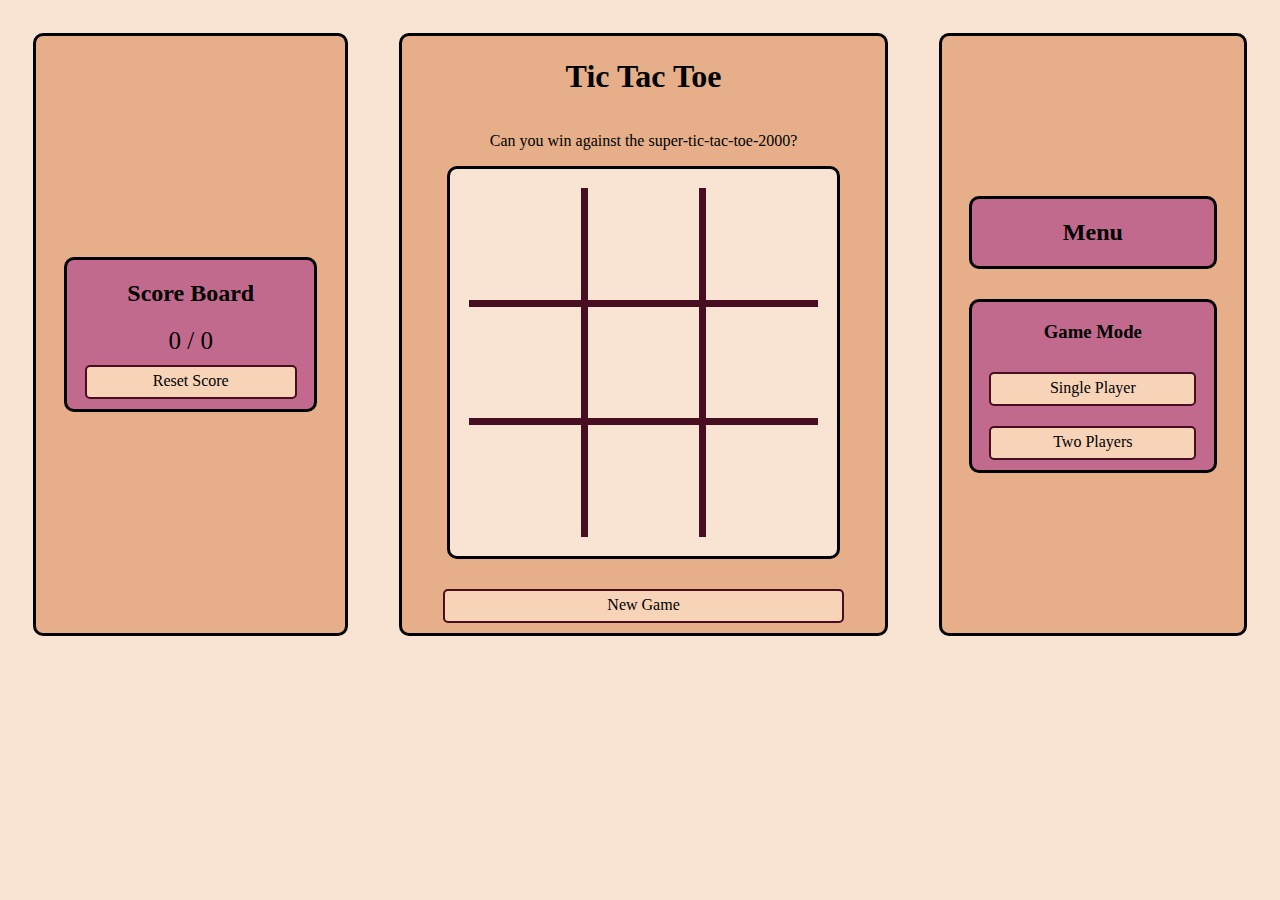
<file: index.html>
<!DOCTYPE html>
<html lang="en">
<head>
    <link rel="stylesheet" href="styles/styles.css">
    <meta charset="UTF-8">
    <meta http-equiv="X-UA-Compatible" content="IE=edge">
    <meta name="viewport" content="width=device-width, initial-scale=1.0">
    <title>Tic Tac Toe</title>
    <link rel="shortcut icon" href="/favicon.ico?">

</head>
<body class="flexRow">
    <span class="flexColumn mainDiv generalBorder">
        <div class="menuSection generalBorder">
            <h2>Score Board</h2>
            <div id="scoreDisplay">0 / 0</div>
            <div class="button" id="resetScore">Reset Score</div>
        </div>
    </span>
    <span class="flexColumn mainDiv generalBorder">
        <h1>Tic Tac Toe</h1>
        <p>Can you win against the super-tic-tac-toe-2000?</p>
        <div id="mainCanvas" class="flexColumn generalBorder">
            <div id="blackBG" class="flexColumn">
                <div class="flexRow gameRow">
                    <span class="gameSquareContainer"><span class="gameSquare"></span></span>
                    <span class="gameSquareContainer"><span class="gameSquare"></span></span>
                    <span class="gameSquareContainer"><span class="gameSquare"></span></span>
                </div>
                <div class="flexRow gameRow">
                    <span class="gameSquareContainer"><span class="gameSquare"></span></span>
                    <span class="gameSquareContainer"><span class="gameSquare"></span></span>
                    <span class="gameSquareContainer"><span class="gameSquare"></span></span>
                </div>
                <div class="flexRow gameRow">
                    <span class="gameSquareContainer"><span class="gameSquare"></span></span>
                    <span class="gameSquareContainer"><span class="gameSquare"></span></span>
                    <span class="gameSquareContainer"><span class="gameSquare"></span></span>
                </div>
            </div>
        </div>
        <div class="button" id="newGame">New Game</div>
    </span>
    <span id="menuDiv" class="flexColumn mainDiv generalBorder">
        <div class="menuSection generalBorder">
            <h2>Menu</h2>
        </div>
        <div class="flexColumn menuSection generalBorder">
            <h3>Game Mode</h3>
            <div class="button" id="singleP">Single Player</div>
            <div class="button" id="doubleP">Two Players</div>
        </div>
    </span>
    <script type="module" src="src/computerLogic.js"></script>
    <script type="module" src="src/main.js"></script>
</body>
</html>
</file>
<file: styles/styles.css>
body {
  background-color: #F9E4D4;
  text-align: center;
}

.flexRow {
  display: -webkit-box;
  display: -ms-flexbox;
  display: flex;
  -webkit-box-orient: horizontal;
  -webkit-box-direction: normal;
      -ms-flex-direction: row;
          flex-direction: row;
  -ms-flex-pack: distribute;
      justify-content: space-around;
  -webkit-box-align: strech;
      -ms-flex-align: strech;
          align-items: strech;
}

.flexColumn {
  display: -webkit-box;
  display: -ms-flexbox;
  display: flex;
  -webkit-box-orient: vertical;
  -webkit-box-direction: normal;
      -ms-flex-direction: column;
          flex-direction: column;
  -ms-flex-pack: distribute;
      justify-content: space-around;
  -webkit-box-align: center;
      -ms-flex-align: center;
          align-items: center;
}

.mainDiv {
  background-color: #e6af89;
  margin: 2%;
  -webkit-box-flex: 1;
      -ms-flex-positive: 1;
          flex-grow: 1;
}

.generalBorder {
  border: solid black 3px;
  border-radius: 10px;
}

.gameRow {
  width: 100%;
  height: 32%;
  -webkit-box-pack: justify;
      -ms-flex-pack: justify;
          justify-content: space-between;
}

.gameSquareContainer {
  width: 32%;
  height: 100%;
  background-color: #F9E4D4;
}

.gameSquare {
  background-color: #F9E4D4;
  -webkit-transition: 200ms;
  transition: 200ms;
  width: 100%;
  height: 100%;
  display: -webkit-box;
  display: -ms-flexbox;
  display: flex;
  -webkit-box-align: stretch;
      -ms-flex-align: stretch;
          align-items: stretch;
  -webkit-box-pack: stretch;
      -ms-flex-pack: stretch;
          justify-content: stretch;
}

.gameSquare:hover {
  background-color: white;
}

.xSquare {
  -webkit-transition: 200ms;
  transition: 200ms;
  background-color: #D67D3E !important;
  -webkit-clip-path: polygon(30% 14%, 50% 30%, 70% 14%, 86% 30%, 70% 50%, 86% 70%, 70% 86%, 50% 70%, 30% 86%, 14% 70%, 30% 50%, 14% 30%) !important;
          clip-path: polygon(30% 14%, 50% 30%, 70% 14%, 86% 30%, 70% 50%, 86% 70%, 70% 86%, 50% 70%, 30% 86%, 14% 70%, 30% 50%, 14% 30%) !important;
}

.cSquare {
  -webkit-transition: 200ms;
  transition: 200ms;
  background-color: #9C0F48 !important;
  -webkit-clip-path: circle(38%);
          clip-path: circle(38%);
  -webkit-mask-image: radial-gradient(circle farthest-side at center, transparent 26%, white 27%);
          mask-image: radial-gradient(circle farthest-side at center, transparent 26%, white 27%);
}

.hidden {
  z-index: 11;
}

.menuSection {
  width: 80%;
  background-color: #c26a8d;
  display: -webkit-box;
  display: -ms-flexbox;
  display: flex;
  -webkit-box-orient: vertical;
  -webkit-box-direction: normal;
      -ms-flex-direction: column;
          flex-direction: column;
  -webkit-box-pack: center;
      -ms-flex-pack: center;
          justify-content: center;
  -webkit-box-align: center;
      -ms-flex-align: center;
          align-items: center;
  margin: 5%;
}

.scoreDisplay {
  background-color: #f7d3b8;
  border: solid 2px #470D21;
  border-radius: 5px;
  margin: 20px;
  width: 80%;
  height: 20px;
  font-size: 20px;
  padding: 5px;
}

.button {
  background-color: #f7d3b8;
  border: solid 2px #470D21;
  border-radius: 5px;
  margin: 10px;
  width: 80%;
  height: 20px;
  -webkit-transition: 200ms;
  transition: 200ms;
  padding: 5px;
}

.button:hover {
  background-color: #470D21;
  color: #F9E4D4;
}

.button:active {
  width: 75%;
  border: solid 2px #F9E4D4;
}

#mainCanvas {
  background-color: #F9E4D4;
  width: 80%;
  aspect-ratio: 1;
  margin-bottom: 20px;
}

#menuDiv {
  -webkit-box-pack: center;
      -ms-flex-pack: center;
          justify-content: center;
}

#blackBG {
  background-color: #470D21;
  height: 90%;
  width: 90%;
  -webkit-box-pack: justify;
      -ms-flex-pack: justify;
          justify-content: space-between;
  border-radius: 10px;
}

#scoreDisplay {
  font-size: 25px;
}
/*# sourceMappingURL=styles.css.map */
</file>
